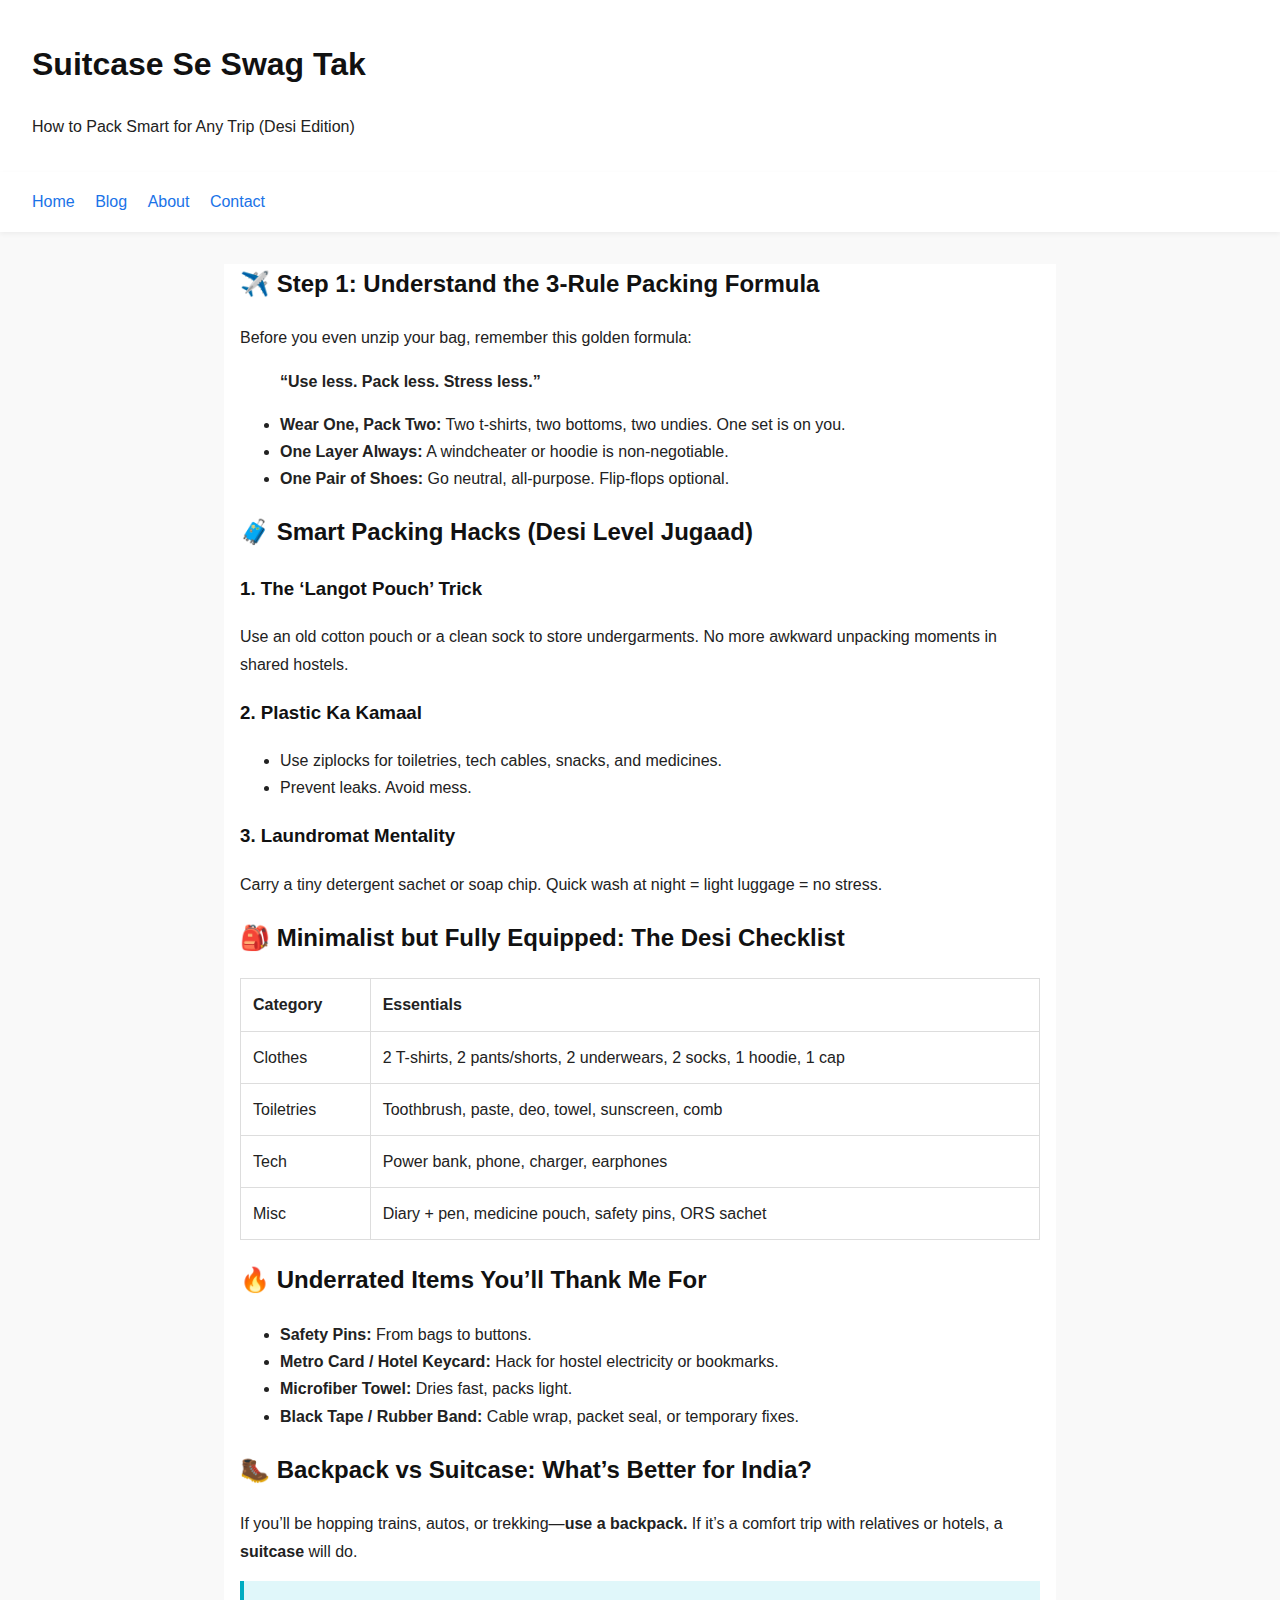
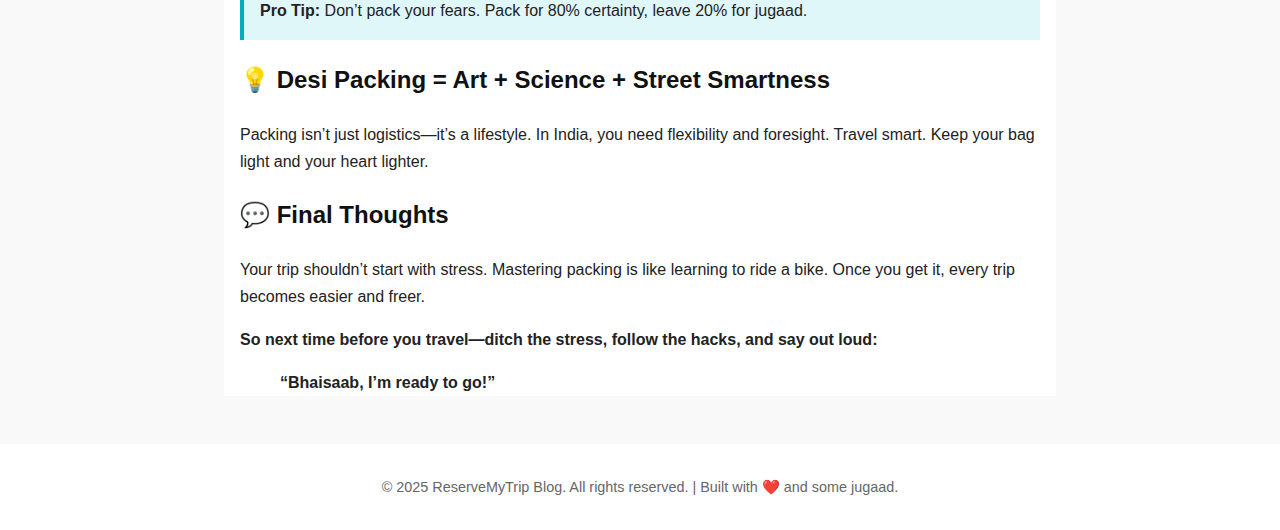
<file: article/How to Pack Smart for Any Trip.html>
<!DOCTYPE html>
<html lang="en">
<head>
  <meta charset="UTF-8" />
  <meta name="viewport" content="width=device-width, initial-scale=1.0"/>
  <title>Suitcase Se Swag Tak: How to Pack Smart for Any Trip</title>
  <style>
    body {
      font-family: 'Segoe UI', Tahoma, Geneva, Verdana, sans-serif;
      background-color: #f9f9f9;
      color: #222;
      margin: 0;
      line-height: 1.7;
    }
    header, nav, footer {
      background-color: #fff;
      padding: 1rem 2rem;
      box-shadow: 0 2px 5px rgba(0,0,0,0.05);
    }
    nav a {
      margin-right: 1rem;
      text-decoration: none;
      color: #1a73e8;
      font-weight: 500;
    }
    nav a:hover {
      text-decoration: underline;
    }
    main {
      max-width: 800px;
      margin: 2rem auto;
      padding: 0 1rem;
      background-color: #ffffff;
    }
    h1, h2, h3 {
      color: #111;
    }
    table {
      width: 100%;
      border-collapse: collapse;
      margin: 1rem 0;
    }
    table, th, td {
      border: 1px solid #ddd;
    }
    th, td {
      padding: 0.75rem;
      text-align: left;
    }
    code {
      background-color: #eee;
      padding: 2px 6px;
      border-radius: 4px;
    }
    .tip {
      background: #e0f7fa;
      padding: 1rem;
      margin: 1rem 0;
      border-left: 4px solid #00acc1;
    }
    footer {
      text-align: center;
      font-size: 0.9rem;
      color: #666;
      margin-top: 3rem;
    }
  </style>
</head>
<body>

<header>
  <h1>Suitcase Se Swag Tak</h1>
  <p>How to Pack Smart for Any Trip (Desi Edition)</p>
</header>

<nav>
  <a href="index.html">Home</a>
  <a href="blog.html">Blog</a>
  <a href="about.html">About</a>
  <a href="contact.html">Contact</a>
</nav>

<main>
  <h2>✈️ Step 1: Understand the 3-Rule Packing Formula</h2>
  <p>Before you even unzip your bag, remember this golden formula:</p>
  <blockquote><strong>“Use less. Pack less. Stress less.”</strong></blockquote>
  <ul>
    <li><strong>Wear One, Pack Two:</strong> Two t-shirts, two bottoms, two undies. One set is on you.</li>
    <li><strong>One Layer Always:</strong> A windcheater or hoodie is non-negotiable.</li>
    <li><strong>One Pair of Shoes:</strong> Go neutral, all-purpose. Flip-flops optional.</li>
  </ul>

  <h2>🧳 Smart Packing Hacks (Desi Level Jugaad)</h2>
  <h3>1. The ‘Langot Pouch’ Trick</h3>
  <p>Use an old cotton pouch or a clean sock to store undergarments. No more awkward unpacking moments in shared hostels.</p>

  <h3>2. Plastic Ka Kamaal</h3>
  <ul>
    <li>Use ziplocks for toiletries, tech cables, snacks, and medicines.</li>
    <li>Prevent leaks. Avoid mess.</li>
  </ul>

  <h3>3. Laundromat Mentality</h3>
  <p>Carry a tiny detergent sachet or soap chip. Quick wash at night = light luggage = no stress.</p>

  <h2>🎒 Minimalist but Fully Equipped: The Desi Checklist</h2>
  <table>
    <tr><th>Category</th><th>Essentials</th></tr>
    <tr><td>Clothes</td><td>2 T-shirts, 2 pants/shorts, 2 underwears, 2 socks, 1 hoodie, 1 cap</td></tr>
    <tr><td>Toiletries</td><td>Toothbrush, paste, deo, towel, sunscreen, comb</td></tr>
    <tr><td>Tech</td><td>Power bank, phone, charger, earphones</td></tr>
    <tr><td>Misc</td><td>Diary + pen, medicine pouch, safety pins, ORS sachet</td></tr>
  </table>

  <h2>🔥 Underrated Items You’ll Thank Me For</h2>
  <ul>
    <li><strong>Safety Pins:</strong> From bags to buttons.</li>
    <li><strong>Metro Card / Hotel Keycard:</strong> Hack for hostel electricity or bookmarks.</li>
    <li><strong>Microfiber Towel:</strong> Dries fast, packs light.</li>
    <li><strong>Black Tape / Rubber Band:</strong> Cable wrap, packet seal, or temporary fixes.</li>
  </ul>

  <h2>🥾 Backpack vs Suitcase: What’s Better for India?</h2>
  <p>
    If you’ll be hopping trains, autos, or trekking—<strong>use a backpack.</strong> If it’s a comfort trip with relatives or hotels, a <strong>suitcase</strong> will do.
  </p>

  <div class="tip">
    <strong>Pro Tip:</strong> Don’t pack your fears. Pack for 80% certainty, leave 20% for jugaad.
  </div>

  <h2>💡 Desi Packing = Art + Science + Street Smartness</h2>
  <p>
    Packing isn’t just logistics—it’s a lifestyle. In India, you need flexibility and foresight. Travel smart. Keep your bag light and your heart lighter.
  </p>

  <h2>💬 Final Thoughts</h2>
  <p>
    Your trip shouldn’t start with stress. Mastering packing is like learning to ride a bike. Once you get it, every trip becomes easier and freer.
  </p>

  <p><strong>So next time before you travel—ditch the stress, follow the hacks, and say out loud:</strong></p>
  <blockquote><strong>“Bhaisaab, I’m ready to go!”</strong></blockquote>
</main>

<footer>
  <p>&copy; 2025 ReserveMyTrip Blog. All rights reserved. | Built with ❤️ and some jugaad.</p>
</footer>

</body>
</html>
</file>
